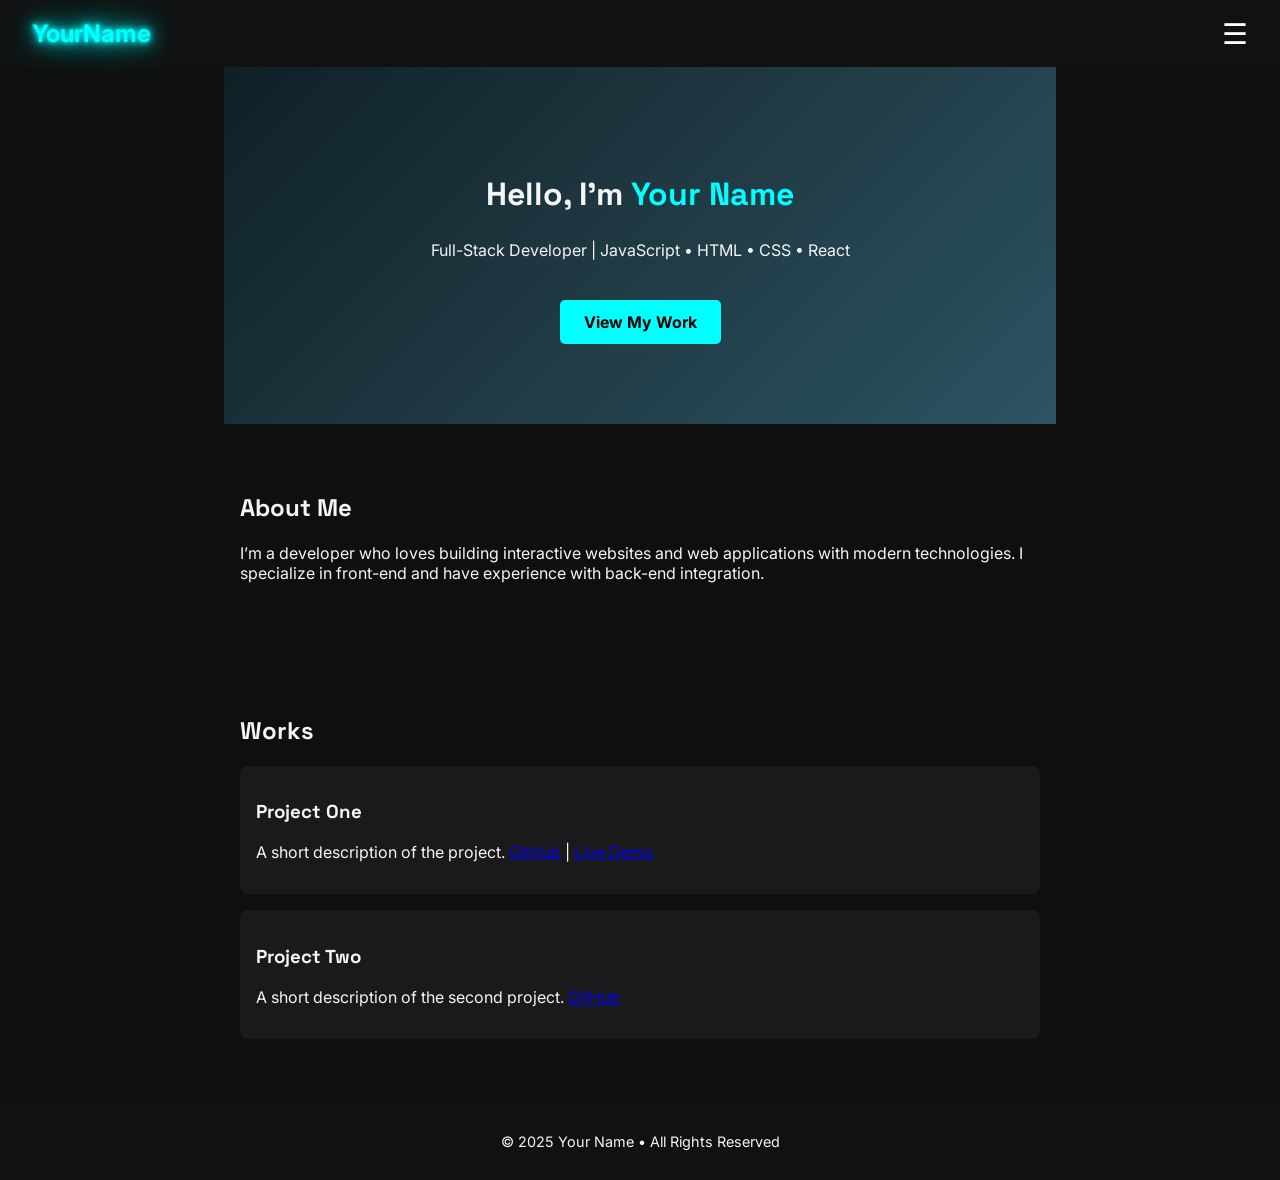
<file: mainpage2.html>
<!DOCTYPE html>
<html lang="en">
<head>
  <meta charset="UTF-8" />
  <meta name="viewport" content="width=device-width, initial-scale=1.0" />
  <title>Developer Portfolio</title>
  <link href="https://fonts.googleapis.com/css2?family=Inter:wght@400;600&family=Space+Grotesk:wght@700&display=swap" rel="stylesheet">
  <link rel="stylesheet" href="stylemain.css" />
</head>
<body>

  <!-- NAVBAR -->
  <header class="navbar">
    <div class="logo">YourName</div>
    <div class="menu-toggle" onclick="toggleMenu()">☰</div>
    <div class="dropdown-menu" id="dropdownMenu">
      <a href="mainpage.html">Home</a>
      <a href="Page3.html">Experiance</a>
      <a href="#projects">Skills & Tools</a>
      <a href="#projects">Projects</a>     
      <a href="#projects">Download CV</a>     
      <a href="#about">About Me</a>
     
    </div>
  </header>

  <!-- HERO / HOME SECTION -->
  <section id="home" class="hero">
    <h1>Hello, I'm <span class="highlight">Your Name</span></h1>
    <p>Full-Stack Developer | JavaScript • HTML • CSS • React</p>
    <a href="mainpage2.html" class="btn">View My Work</a>
  </section>

  <!-- ABOUT SECTION -->
  <section id="about">
    <h2>About Me</h2>
    <p>I’m a developer who loves building interactive websites and web applications with modern technologies. I specialize in front-end and have experience with back-end integration.</p>
  </section>

  <!-- PROJECTS SECTION -->
  <section id="projects">
    <h2>Works</h2>
    <div class="project">
      <h3>Project One</h3>
      <p>A short description of the project. <a href="#">GitHub</a> | <a href="#">Live Demo</a></p>
    </div>
    <div class="project">
      <h3>Project Two</h3>
      <p>A short description of the second project. <a href="#">GitHub</a></p>
    </div>
  </section>

  <!-- FOOTER -->
  <footer>
    <p>© 2025 Your Name • All Rights Reserved</p>
  </footer>

  <script src="script.js"></script>
</body>
</html>
</file>
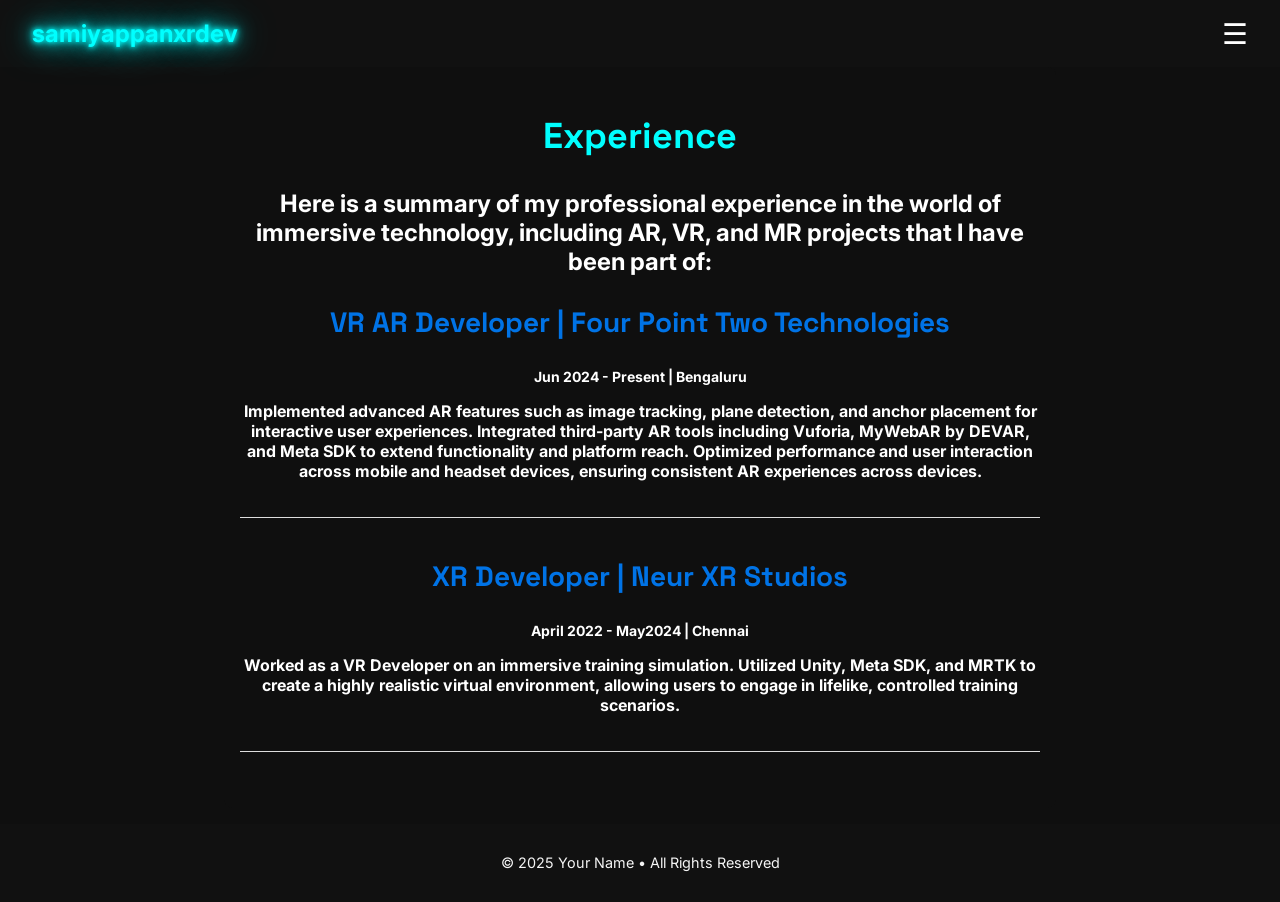
<file: Page2.html>
<!DOCTYPE html>
<html lang="en">
<head>
  <meta charset="UTF-8" />
  <meta name="viewport" content="width=device-width, initial-scale=1.0" />
  <title>Developer Portfolio</title>
  <link href="https://fonts.googleapis.com/css2?family=Inter:wght@400;600&family=Space+Grotesk:wght@700&display=swap" rel="stylesheet">
  <link rel="stylesheet" href="stylemain.css" />
</head>
<body>

  <!-- NAVBAR -->
  <header class="navbar">
    <div class="logo">samiyappanxrdev</div>
    <div class="menu-toggle" onclick="toggleMenu()">☰</div>
    <div class="dropdown-menu" id="dropdownMenu">
      <a href="index.html">Home</a>
      <a href="Page2.html">Experiance</a>
      <a href="Page3.html">Skills & Tools</a>
      <a href="Page4.html">Projects</a>     
      <a href="Page5.html" >Download CV</a>
      <a href="Page6.html">About Me</a>
     
    </div>
  </header>
  <section id="experience">
    <div class="container">
      <h2>Experience</h2>
      <p>Here is a summary of my professional experience in the world of immersive technology, including AR, VR, and MR projects that I have been part of:</p>
  
      <div class="experience-item">
        <h3>VR AR Developer | Four Point Two Technologies</h3>
        <p class="role-duration">Jun 2024 - Present | Bengaluru</p>
        <p class="role-description">
         
          Implemented advanced AR features such as image tracking, plane detection, and anchor placement for interactive user experiences.          
          Integrated third-party AR tools including Vuforia, MyWebAR by DEVAR, and Meta SDK to extend functionality and platform reach.
          Optimized performance and user interaction across mobile and headset devices, ensuring consistent AR experiences across devices.
         
        
        </p>
        </ul>
      </div>
  
      <div class="experience-item">
        <h3>XR Developer | Neur XR Studios</h3>
        <p class="role-duration">April 2022 - May2024 | Chennai</p>
        <p class="role-description">
          Worked as a VR Developer on an immersive training simulation. Utilized Unity, Meta SDK, and MRTK to create a highly realistic virtual environment, allowing users to engage in lifelike, controlled training scenarios.        </p>
        
      </div>    
    </div>
  </section>
  <!-- FOOTER -->
  <footer>
    <p>© 2025 Your Name • All Rights Reserved</p>
  </footer>

  <script src="script.js"></script>
</body>
</html>
</file>
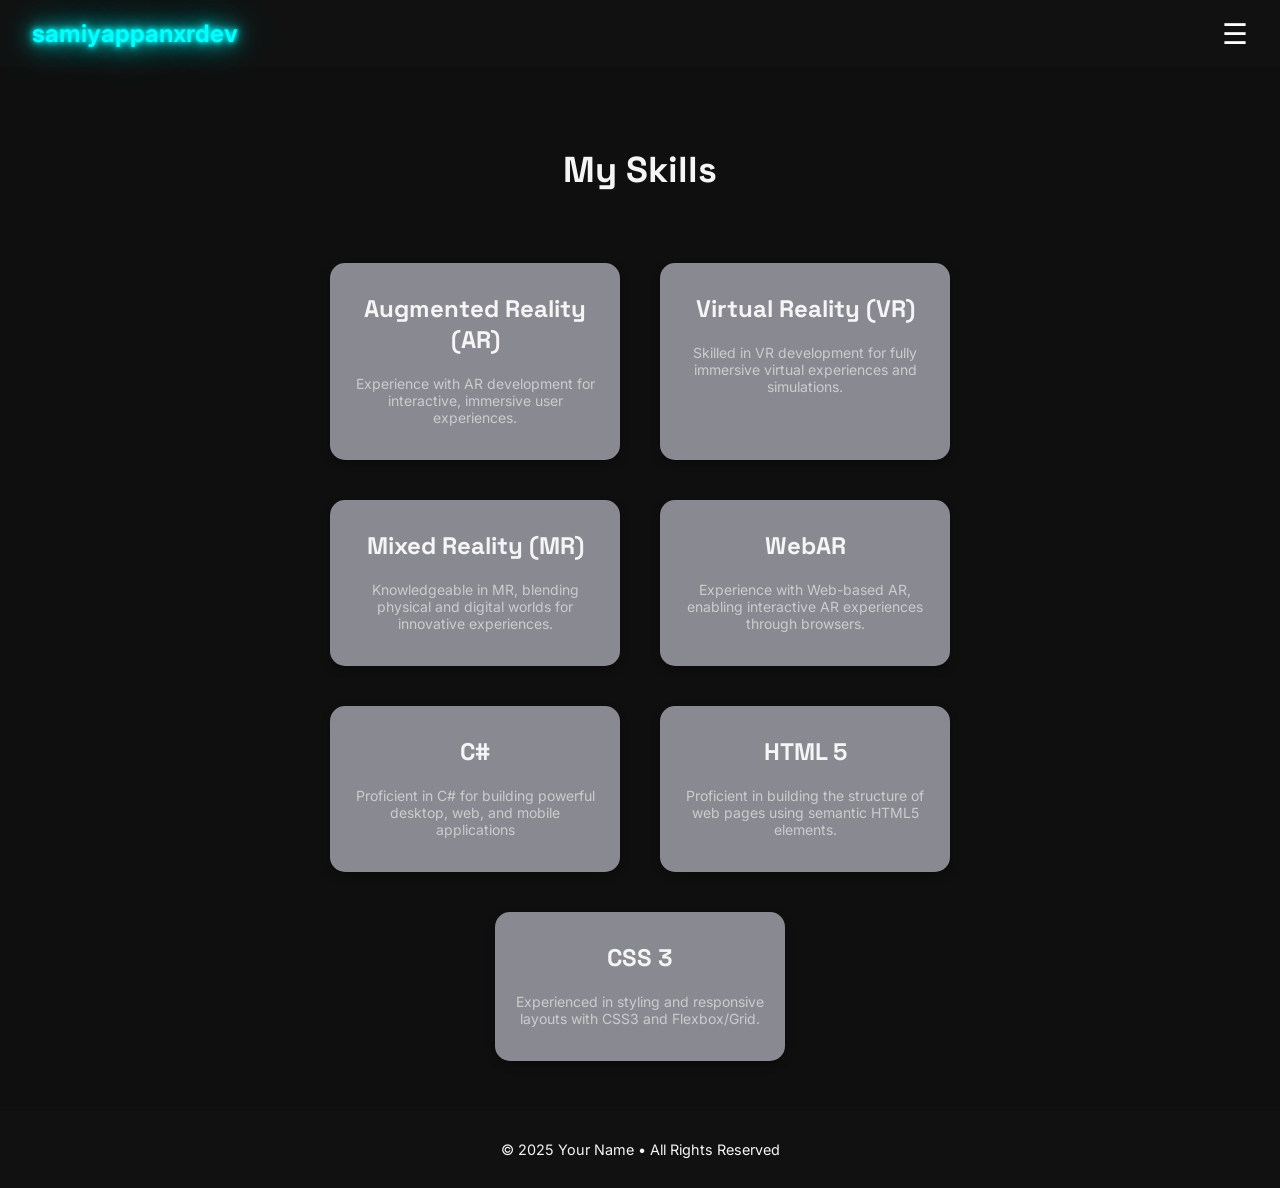
<file: Page3.html>
<!DOCTYPE html>
<html lang="en">
<head>
  <meta charset="UTF-8" />
  <meta name="viewport" content="width=device-width, initial-scale=1.0" />
  <title>Developer Portfolio</title>
  <link href="https://fonts.googleapis.com/css2?family=Inter:wght@400;600&family=Space+Grotesk:wght@700&display=swap" rel="stylesheet">
  <link rel="stylesheet" href="stylemain.css" />
</head>
<body>

  <!-- NAVBAR -->
  <header class="navbar">
    <div class="logo">samiyappanxrdev</div>
    <div class="menu-toggle" onclick="toggleMenu()">☰</div>
    <div class="dropdown-menu" id="dropdownMenu">
      <a href="index.html">Home</a>
      <a href="Page2.html">Experiance</a>
      <a href="Page3.html">Skills & Tools</a>
      <a href="Page4.html">Projects</a>     
      <a href="Page5.html" >Download CV</a>
      <a href="Page6.html">About Me</a>
     
    </div>
  </header>
  <section class="skills-section">
    <h1>My Skills</h1>
    <div class="skills-grid">
    
    
      <div class="skill-card">
      
        <h2>Augmented Reality (AR)</h2>
        <p>Experience with AR development for interactive, immersive user experiences.</p>
      </div>
      <div class="skill-card">
        
        <h2>Virtual Reality (VR)</h2>
        <p>Skilled in VR development for fully immersive virtual experiences and simulations.</p>
      </div>
      <div class="skill-card">
        
        <h2>Mixed Reality (MR)</h2>
        <p>Knowledgeable in MR, blending physical and digital worlds for innovative experiences.</p>
      </div>
      <div class="skill-card">       
        <h2>WebAR</h2>
        <p>Experience with Web-based AR, enabling interactive AR experiences through browsers.</p>
      </div>
      <div class="skill-card">        
        <h2>C#</h2>
        <p>Proficient in C# for building powerful desktop, web, and mobile applications</p>
      </div>
      <div class="skill-card">      
        <h2>HTML 5</h2>
        <p>Proficient in building the structure of web pages using semantic HTML5 elements.</p>
      </div>
      <div class="skill-card">      
        <h2>CSS 3</h2>
        <p>Experienced in styling and responsive layouts with CSS3 and Flexbox/Grid.</p>
      </div>
     
      
  </section>
  
  <!-- FOOTER -->
  <footer>
    <p>© 2025 Your Name • All Rights Reserved</p>
  </footer>

  <script src="script.js"></script>
</body>
</html>
</file>
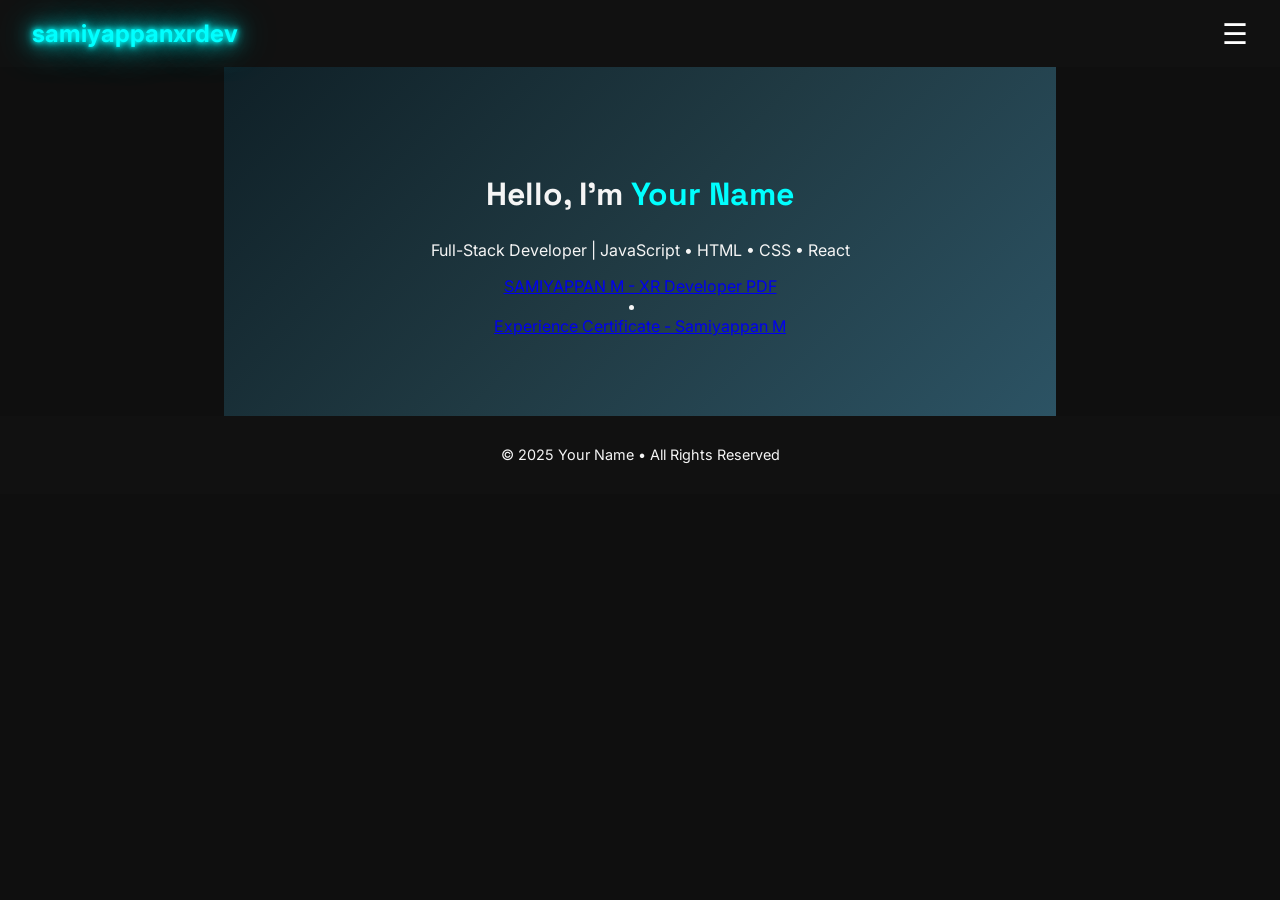
<file: Page5.html>
<!DOCTYPE html>
<html lang="en">
<head>
  <meta charset="UTF-8" />
  <meta name="viewport" content="width=device-width, initial-scale=1.0" />
  <title>Developer Portfolio</title>
  <link href="https://fonts.googleapis.com/css2?family=Inter:wght@400;600&family=Space+Grotesk:wght@700&display=swap" rel="stylesheet">
  <link rel="stylesheet" href="stylemain.css" />
</head>
<body>

  <!-- NAVBAR -->
  <header class="navbar">
    <div class="logo">samiyappanxrdev</div>
    <div class="menu-toggle" onclick="toggleMenu()">☰</div>
    <div class="dropdown-menu" id="dropdownMenu">
      <a href="index.html">Home</a>
      <a href="Page2.html">Experiance</a>
      <a href="Page3.html">Skills & Tools</a>
      <a href="Page4.html">Projects</a>     
      <a href="Page5.html" >Download CV</a>
      <a href="Page6.html">About Me</a>
     
    </div>
  </header>
    
  </section>
  <section id="home" class="hero">
    <h1>Hello, I'm <span class="highlight">Your Name</span></h1>
    <p>Full-Stack Developer | JavaScript • HTML • CSS • React</p>
    <a href="https://drive.google.com/uc?export=download&id=1982j10J7odPapPGIVzqgc4UsWSMPCrvk" target="_blank">
      SAMIYAPPAN M - XR Developer PDF
    </a>
   <li></li> <a href="https://drive.google.com/uc?export=download&id=1NfugNV6DSHy63NvgstnQODdkjMqC5664" target="_blank">
    Experience Certificate - Samiyappan M
    </a>
    
  
    
  </section>
 
  <!-- FOOTER -->
  <footer>
    <p>© 2025 Your Name • All Rights Reserved</p>
  </footer>

  <script src="script.js"></script>
</body>
</html>
</file>
<file: stylemain.css>
/* Fonts & Global */
body {
  margin: 0;
  font-family: 'Inter', sans-serif;
  background: #0f0f0f;
  color: #f5f5f5;
  scroll-behavior: smooth;
}

h1, h2, h3 {
  font-family: 'Space Grotesk', sans-serif;
}
/*  page1                 */
/* Navbar */
.navbar {
  display: flex;
  justify-content: space-between;
  align-items: center;
  background-color: #111;
  padding: 1rem 2rem;
  position: sticky;
  top: 0;
  z-index: 1000;
}
.logo {
  font-size: 1.5rem;
  color: #00ffff;
  font-weight: bold;
  text-shadow:
    0 0 5px #00ffff,
    0 0 10px #00ffff,
    0 0 20px #00ffff,
    0 0 40px #00ffff;
}


.menu-toggle {
  font-size: 1.8rem;
  cursor: pointer;
  color: #fff;
}

.dropdown-menu {
  display: none;
  position: absolute;
  right: 2rem;
  top: 60px;
  background-color: #1a1a1a;
  border: 1px solid #333;
  border-radius: 8px;
  padding: 0.5rem 1rem;
  z-index: 1001;
}

.dropdown-menu a {
  display: block;
  padding: 0.5rem 0;
  text-decoration: none;
  color: #fff;
}

.dropdown-menu a:hover {
  color: #00ffff;
}

/* Hero */
.hero {
  text-align: center;
  padding: 5rem 1rem;
  background: linear-gradient(135deg, #0f2027, #203a43, #2c5364);
}

.highlight {
  color: #00ffff;
}

.btn {
  display: inline-block;
  margin-top: 1.5rem;
  padding: 0.75rem 1.5rem;
  background: #00ffff;
  color: #000;
  text-decoration: none;
  border-radius: 5px;
  font-weight: bold;
}

/* Sections */
section {
  padding: 3rem 1rem;
  max-width: 800px;
  margin: auto;
}

.project {
  background: #1a1a1a;
  padding: 1rem;
  border-radius: 8px;
  margin-bottom: 1rem;
}
/*  page2                 */

#experience {
  text-align: center;
  padding: 5rem 1rem;
  background: linear-gradient(135deg, #0f2027, #203a43, #2c5364);
  padding: flex;
  justify-content: space-between;
  align-items: center;
  color: #fff;
  font-size: 24px;
  font-weight: bold;
  text-align: center;
  background: #0f0f0f;
  padding: 1rem;
  border-radius: 8px;
  margin-bottom: 1rem;
}

#experience h1 {
  font-size: 36px;
  color: #00ffff;
  font-weight: bold;
}

#experience h2 {
  text-align: center;
  font-size: 36px;
  color: #00ffff;
}

.experience-item {
  margin-bottom: 40px;
  border-bottom: 1px solid #ddd;
  padding-bottom: 20px;
}
.role-description ul {
  list-style-type: disc;
  padding-left: 20px;
}

.role-description li {
  margin-bottom: 10px;
  line-height: 1.6;
}

.experience-item h3 {
  font-size: 28px;
  color: #0073e6;
}

.role-duration {
  font-size: 14px;
  color: #ffffff;
}

.role-description {
  font-size: 16px;
  color: #ffffff;
}

ul {
  list-style-type: disc;
  padding-left: 20px;
}

ul li {
  font-size: 16px;
  color: #555;
}






/*  page3                 */




.skills-section {
  padding: 50px 20px;
  text-align: center;
}

.skills-section h1 {
  font-size: 36px;
  margin-bottom: 20px;
  
  display: inline-block;
  padding-bottom: 10px;
}

.skills-grid {
  display: flex;
  justify-content: center;
  gap: 40px;
  flex-wrap: wrap;
  margin-top: 40px;
}
.skill-card {
  background: white;
  border-radius: 10px;
  padding: 20px;
  transition: box-shadow 0.3s ease;
  box-shadow: 0 0 5px rgba(0, 0, 0, 0.1);
}

.skill-card:hover {
  box-shadow: 0 0 20px rgba(0, 38, 255, 0.781); /* Blue glow */
}
.skill-card {
  background-color: #898991;
  padding: 20px;
  border-radius: 15px;
  width: 250px;
  box-shadow: 0 4px 8px rgba(0,0,0,0.3);
}

.skill-card img {
  width: 80px;
  height: 80px;
}

.skill-card h2 {
  margin-top: 10px;
}

.skill-card p {
  font-size: 14px;
  color: #cccccc;
}


/* Footer */
footer {
  text-align: center;
  padding: 1rem;
  background: #111;
  font-size: 0.9rem;
}
body {
  font-size: 1rem; /* base font size */
}

h1 {
  font-size: 2rem;
}

@media (max-width: 600px) {
  h1 {
    font-size: 1.5rem;
  }
}
</file>
